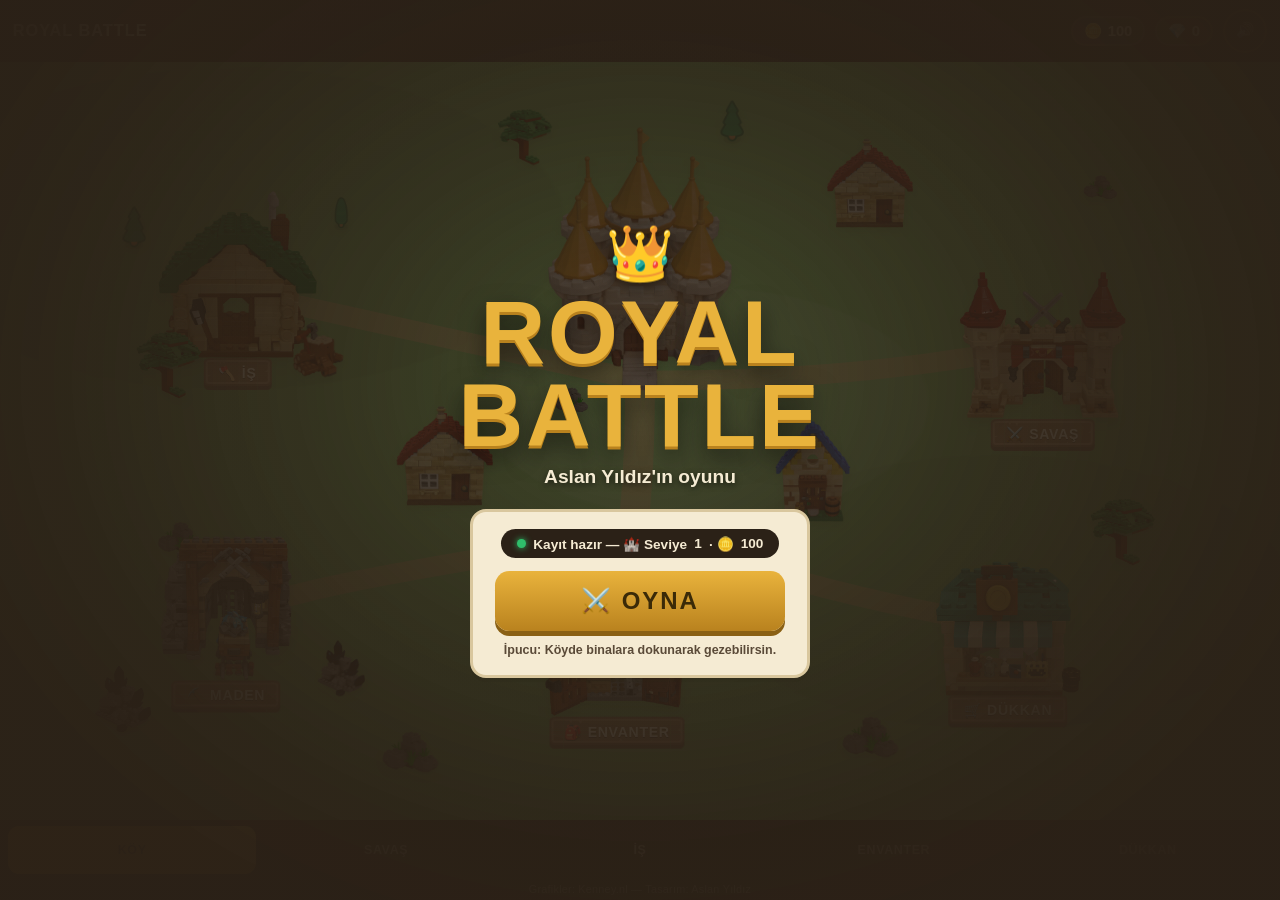
<file: index.html>
<!DOCTYPE html>
<html lang="tr">
<head>
<meta charset="utf-8">
<meta name="viewport" content="width=device-width, initial-scale=1, viewport-fit=cover, user-scalable=no">
<meta name="apple-mobile-web-app-capable" content="yes">
<meta name="apple-mobile-web-app-status-bar-style" content="black-translucent">
<meta name="apple-mobile-web-app-title" content="Royal Battle">
<meta name="theme-color" content="#2B2117">
<title>Royal Battle</title>
<link rel="icon" href="favicon.svg" type="image/svg+xml">
<link rel="icon" href="favicon-32.png" sizes="32x32" type="image/png">
<link rel="apple-touch-icon" href="apple-touch-icon.png">
<link rel="manifest" href="site.webmanifest">
<link rel="stylesheet" href="css/game.css">
<script type="importmap">
{"imports": {"three": "./vendor/three.module.js",
             "three/addons/loaders/GLTFLoader.js": "./vendor/GLTFLoader.js"}}
</script>
</head>
<body>
<div id="intro">
  <video autoplay muted loop playsinline src="assets/hero-video.mp4" aria-hidden="true"></video>
  <div class="intro-inner">
    <div class="intro-crown">👑</div>
    <h1 class="intro-logo">Royal<br>Battle</h1>
    <p class="intro-tag">Aslan Yıldız'ın oyunu</p>
    <div class="intro-panel panel">
      <p class="intro-pill"><span class="dot"></span>Kayıt hazır — 🏰 Seviye <b id="intro-seviye">1</b> · 🪙 <b id="intro-altin">0</b></p>
      <button class="bigbtn intro-oyna" id="oyna-btn" type="button">⚔️ Oyna</button>
      <p class="intro-tip">İpucu: Köyde binalara dokunarak gezebilirsin.</p>
    </div>
  </div>
</div>
<div id="hud">
  <span class="logo">Royal Battle</span>
  <span class="pill" id="hud-gold">🪙 <b id="gold-n">0</b></span>
  <span class="pill" id="hud-gem">💎 <b id="gem-n">0</b></span>
  <button class="pill" id="ses-btn" type="button" aria-label="Sesi aç veya kapat">🔊</button>
</div>
<main>
  <section class="screen" id="s-koy"><div id="village-map"></div></section>
  <section class="screen" id="s-savas"><canvas id="battle-canvas"></canvas><div id="battle-ui"></div></section>
  <section class="screen" id="s-is"><div id="wood-ui"></div></section>
  <section class="screen" id="s-envanter"><div id="inv-ui"></div></section>
  <section class="screen" id="s-dukkan"><div id="shop-ui"></div></section>
  <section class="screen" id="s-maden"><div id="mine-ui"></div></section>
</main>
<nav id="tabs">
  <button data-s="s-koy">Köy</button><button data-s="s-savas">Savaş</button>
  <button data-s="s-is">İş</button><button data-s="s-envanter">Envanter</button>
  <button data-s="s-dukkan">Dükkan</button>
</nav>
<footer id="credits">Grafikler: Kenney.nl — Tasarım: Aslan Yıldız</footer>
<script type="module" src="js/main.js"></script>
</body>
</html>
</file>
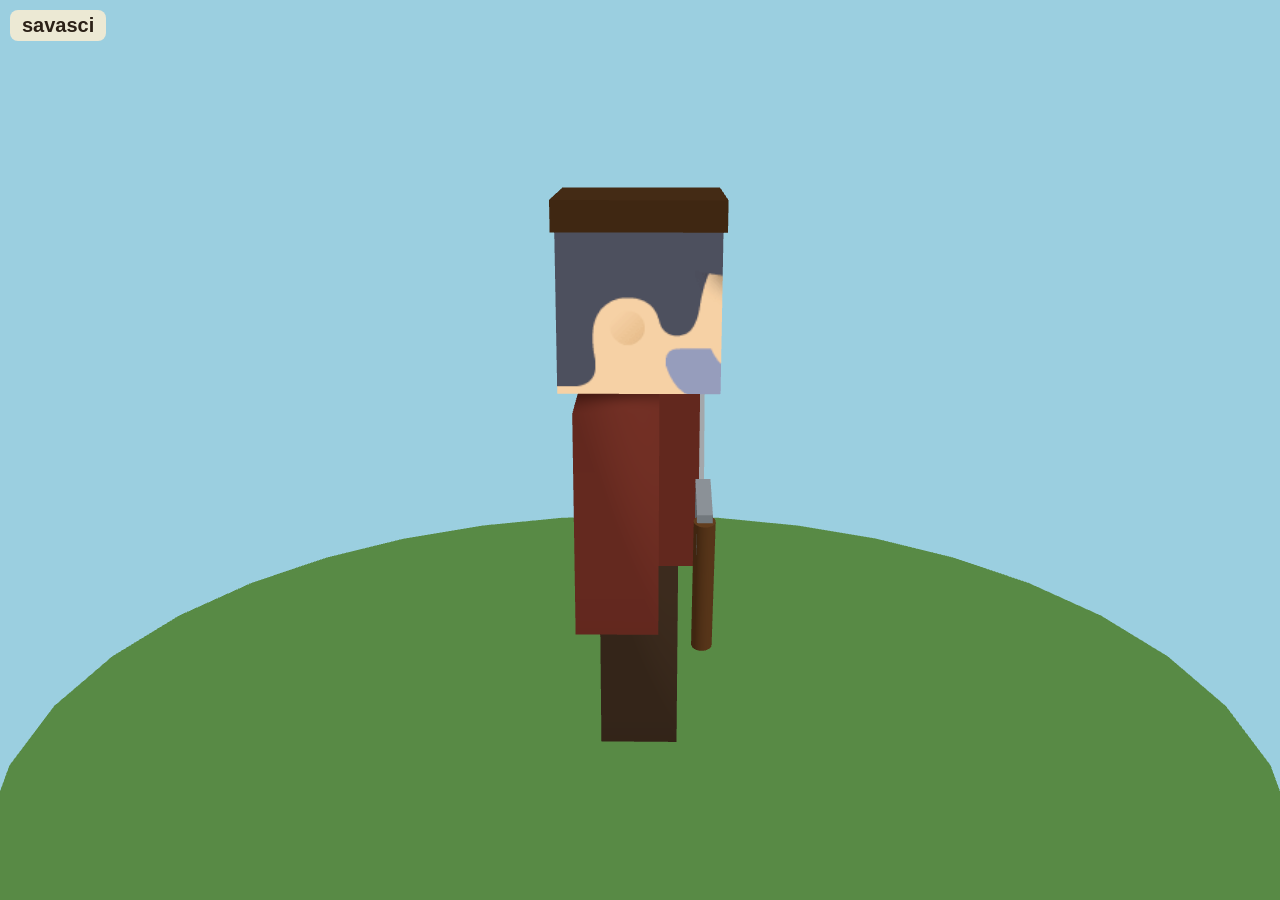
<file: charviewer.html>
<!DOCTYPE html>
<html lang="tr">
<head><meta charset="utf-8"><title>Karakter Görüntüleyici</title>
<style>html,body{margin:0;height:100%;background:#9BCFE0}canvas{width:100%;height:100%;display:block}
#ad{position:fixed;top:10px;left:10px;font:900 20px sans-serif;color:#2B2117;background:rgba(245,235,211,.9);padding:4px 12px;border-radius:8px}</style>
<script type="importmap">
{"imports": {"three": "./vendor/three.module.js",
             "three/addons/loaders/GLTFLoader.js": "./vendor/GLTFLoader.js"}}
</script>
</head>
<body>
<div id="ad"></div>
<canvas id="c"></canvas>
<pre id="log" style="position:fixed;bottom:0;left:0;margin:0;background:rgba(255,255,255,.85);font-size:11px"></pre>
<script>
window.dlog = m => { document.getElementById('log').textContent += m + '\n'; };
window.onerror = (m, s, l) => dlog('HATA: ' + m + ' @' + s + ':' + l);
window.addEventListener('unhandledrejection', e => dlog('REJ: ' + (e.reason?.message ?? e.reason)));
</script>
<script type="module">
import * as THREE from 'three';
import { buildCharacter } from './js/characters/builder.js';

const id = new URLSearchParams(location.search).get('id') ?? 'savasci';
document.getElementById('ad').textContent = id;
const canvas = document.getElementById('c');
const renderer = new THREE.WebGLRenderer({ canvas, antialias: true });
renderer.setSize(innerWidth, innerHeight, false);
const scene = new THREE.Scene(); scene.background = new THREE.Color(0x9bcfe0);
scene.add(new THREE.AmbientLight(0xffffff, 0.8));
const sun = new THREE.DirectionalLight(0xffffff, 1.3); sun.position.set(4, 8, 6); scene.add(sun);
const ground = new THREE.Mesh(new THREE.CircleGeometry(2.2, 32), new THREE.MeshLambertMaterial({ color: 0x74b35c }));
ground.rotation.x = -Math.PI / 2; scene.add(ground);
const camera = new THREE.PerspectiveCamera(40, innerWidth / innerHeight, 0.1, 100);
camera.position.set(0, 2.2, 4.2); camera.lookAt(0, 1, 0);
const karakter = await buildCharacter(id);
scene.add(karakter);
renderer.setAnimationLoop(t => {
  karakter.rotation.y = t / 1600;
  renderer.render(scene, camera);
});
</script>
</body>
</html>
</file>
<file: css/game.css>
/* css/game.css — mockup paletinden türetildi. Tek tema: gündüz köy. */
:root{
  --sky:#9BCFE0; --grass:#74B35C; --grass2:#69A552;
  --ink:#2B2117; --ink-soft:#5A4A38;
  --parch:#F5EBD3; --parch-edge:#D9C79E;
  --wood:#A0693A; --wood-dark:#7C4E28;
  --gold:#E9B33C; --gold-dark:#B9821E;
  --gem:#2FBE6B; --gem-dark:#1E8F4E;
  --stone:#AEB6BD; --danger:#D96C4F; --ghost:#6B5AE0;
}
*{box-sizing:border-box; -webkit-tap-highlight-color:transparent; touch-action:manipulation}
html,body{margin:0;height:100%}
body{
  background:var(--sky); color:var(--ink);
  font-family:"Avenir Next","Trebuchet MS",-apple-system,"Segoe UI",sans-serif;
  display:flex; flex-direction:column; height:100dvh; overflow:hidden;
  user-select:none; -webkit-user-select:none;
}

/* ---- HUD ---- */
#hud{
  display:flex; align-items:center; gap:.6rem;
  padding:.55rem .8rem; background:var(--ink); color:var(--parch); z-index:5; flex:none;
}
#hud .logo{font-weight:900; letter-spacing:.06em; text-transform:uppercase; font-size:1.02rem}
#hud .pill{
  display:flex; align-items:center; gap:.35rem; background:#3E3323; border-radius:2rem;
  padding:.25rem .7rem; font-weight:800; font-variant-numeric:tabular-nums;
  font-size:.92rem; border:2px solid #57472F;
}
#hud-gold{margin-left:auto}
#ses-btn{
  min-width:44px; min-height:44px; justify-content:center; padding:.25rem .5rem;
  color:inherit; font-family:inherit; font-size:1.2rem; line-height:1; cursor:pointer;
}
#ses-btn.kapali{opacity:.55}

/* ---- ekranlar ---- */
main{flex:1; position:relative; min-height:0}
.screen{display:none; position:absolute; inset:0}
.screen.active{display:block}
#s-koy.active,#s-savas.active{overflow:hidden}
#s-is.active,#s-envanter.active,#s-dukkan.active,#s-maden.active{overflow-y:auto; -webkit-overflow-scrolling:touch}
#s-is,#s-envanter,#s-dukkan,#s-maden{padding:.9rem}
#battle-canvas{width:100%; height:100%; display:block}

/* ---- 2D köy haritası ---- */
#village-map{
  position:absolute; inset:0; display:flex; overflow:hidden;
  background:
    radial-gradient(42% 34% at 18% 22%, rgba(0,0,0,.06) 0 62%, transparent 63%),
    radial-gradient(38% 30% at 78% 70%, rgba(0,0,0,.05) 0 60%, transparent 61%),
    radial-gradient(30% 26% at 55% 45%, rgba(255,255,255,.07) 0 58%, transparent 59%),
    var(--grass);
}
#vboard{position:relative; width:min(100%,1150px); height:min(100%,760px); margin:auto}
.vpath{position:absolute; inset:0; width:100%; height:100%}
.vpath path{fill:none; stroke:#CBA76B; stroke-width:2.6; stroke-linecap:round; opacity:.6}
.decor{position:absolute; transform:translate(-50%,-50%); pointer-events:none;
  filter:drop-shadow(0 4px 4px rgba(43,33,23,.15))}
.bldg{
  position:absolute; transform:translate(-50%,-50%);
  appearance:none; border:none; background:none; padding:0; cursor:pointer; font:inherit;
  display:flex; flex-direction:column; align-items:center; min-width:44px; min-height:44px;
}
.bldg img{width:100%; display:block; filter:drop-shadow(0 6px 6px rgba(43,33,23,.2));
  transition:transform .15s ease-out}
.bldg:hover img{transform:scale(1.07)}
.bldg .plaque{
  display:block; margin-top:-.15rem; padding:.45rem .95rem .55rem; white-space:nowrap;
  border-image:url("../assets/kenney/ui-rpg/buttonLong_brown.png") 14 fill / 14px stretch;
  color:#FFF3DC; font-weight:900; font-size:clamp(.66rem,1.7vmin,.88rem);
  text-transform:uppercase; letter-spacing:.05em; text-shadow:0 1px 0 rgba(43,33,23,.5);
}
.bldg:active img{transform:scale(.97)}
.bldg:active .plaque{
  border-image-source:url("../assets/kenney/ui-rpg/buttonLong_brown_pressed.png");
  transform:translateY(2px);
}
#s-savas{display:none}
#s-savas.active{display:flex; flex-direction:column}
#s-savas canvas{flex:1; min-height:0}
#battle-ui{flex:none; background:rgba(43,33,23,.92); padding:.4rem .5rem}

h2{margin:.1rem 0 .6rem; font-size:1.25rem; font-weight:900; text-transform:uppercase; letter-spacing:.05em}
h2 small{display:block; font-size:.78rem; font-weight:600; letter-spacing:0; text-transform:none; color:var(--ink-soft); margin-top:.15rem}

.panel{
  background:var(--parch); border:3px solid var(--parch-edge); border-radius:1rem;
  padding:.9rem; box-shadow:0 4px 0 rgba(43,33,23,.15);
}
.map-hint{font-size:.8rem; color:var(--ink-soft); text-align:center}

/* ---- odun kesme ---- */
.forest{display:grid; grid-template-columns:repeat(auto-fill,minmax(96px,1fr)); gap:.7rem}
.log{
  appearance:none; border:none; cursor:pointer; font:inherit;
  background:linear-gradient(var(--wood),var(--wood-dark)); border-radius:.8rem; height:86px;
  box-shadow:0 4px 0 #5C3A1C; position:relative; display:flex; align-items:center; justify-content:center;
}
.log::before{content:""; width:44px; height:44px; border-radius:50%;
  background:radial-gradient(circle,#E8CFA0 18%,#C89B62 19% 42%,#E8CFA0 43% 58%,#C89B62 59%); border:3px solid #5C3A1C}
.log.cut{background:var(--grass2); box-shadow:none; cursor:default}
.log.cut::before{opacity:.25}
.log .chip{position:absolute; top:-6px; right:-4px; background:var(--gold); color:#3A2A08; font-weight:900; font-size:.68rem; border-radius:.6rem; padding:.1rem .4rem; opacity:0; transform:translateY(6px); transition:.25s}
.log.cut .chip{opacity:1; transform:translateY(0)}

/* ---- maden ---- */
.mine{display:grid; grid-template-columns:repeat(auto-fill,minmax(96px,1fr)); gap:.7rem}
.rock{
  appearance:none; border:none; cursor:pointer; font:inherit;
  background:linear-gradient(#8E96A0,#5F6873); border-radius:.8rem; height:86px;
  box-shadow:0 4px 0 #3E454E; position:relative; display:flex; align-items:center; justify-content:center;
}
.rock::before{content:""; width:46px; height:40px; background:#AEB6BD;
  clip-path:polygon(18% 100%,0 55%,22% 8%,62% 0,100% 34%,86% 92%); border-radius:.2rem}
.rock::after{content:""; position:absolute; width:14px; height:14px; border-radius:50%;
  background:radial-gradient(circle,#8FE3FF 30%,#39A9D4 70%); opacity:0; transition:.2s}
.rock.hit1::before{transform:rotate(-4deg) scale(.94)}
.rock.hit2::before{transform:rotate(5deg) scale(.86); filter:brightness(.9)}
.rock.hit2::after{opacity:.6}
.rock.broken{background:var(--grass2); box-shadow:none; cursor:default}
.rock.broken::before{opacity:.25; transform:scale(.7)}
.rock.broken::after{opacity:0}
.rock .chip{position:absolute; top:-6px; right:-4px; background:var(--gold); color:#3A2A08; font-weight:900; font-size:.68rem; border-radius:.6rem; padding:.1rem .4rem; opacity:0; transform:translateY(6px); transition:.25s}
.rock.broken .chip{opacity:1; transform:translateY(0)}

/* ---- envanter ---- */
.invmeta{display:flex; gap:.8rem; font-size:.8rem; font-weight:700; color:var(--ink-soft); margin-bottom:.6rem}
.slots{display:grid; grid-template-columns:repeat(auto-fill,minmax(88px,1fr)); gap:.6rem}
.slot{
  background:var(--parch); border:3px solid var(--parch-edge); border-radius:.7rem; min-height:118px;
  display:flex; flex-direction:column; align-items:center; justify-content:center; gap:.15rem;
  font-weight:800; font-size:.72rem; text-align:center; padding:.3rem;
}
.slot .sell{
  appearance:none; border:none; cursor:pointer; font:inherit; font-weight:900; font-size:.66rem;
  background:linear-gradient(var(--gold),var(--gold-dark)); color:#3A2A08; border-radius:.5rem;
  padding:.35rem .5rem; min-height:32px; min-width:44px; box-shadow:0 2px 0 #8A6014; margin-top:.15rem;
}
.slot .ico{font-size:1.7rem; line-height:1}
.slot .qty{font-variant-numeric:tabular-nums; background:var(--ink); color:var(--parch); border-radius:.5rem; padding:.05rem .45rem; font-size:.66rem}
.slot.empty{background:rgba(245,235,211,.45); border-style:dashed; color:var(--ink-soft); font-weight:600}

/* ---- dükkan ---- */
.cards{display:grid; grid-template-columns:repeat(auto-fill,minmax(200px,1fr)); gap:.8rem}
.card{
  background:var(--parch); border:3px solid var(--parch-edge); border-radius:1rem; overflow:hidden;
  display:flex; flex-direction:column; box-shadow:0 4px 0 rgba(43,33,23,.15);
}
.card.ultra{border-color:var(--gold-dark); box-shadow:0 4px 0 rgba(185,130,30,.5)}
.card.invis{background:#241F33; border-color:var(--ghost); color:#E8E4FF; box-shadow:0 4px 0 rgba(107,90,224,.5)}
.card img{width:100%; aspect-ratio:4/5; object-fit:cover; object-position:center top; background:#fff}
.card.invis img{opacity:.78}
.card .body{padding:.6rem .7rem .7rem; display:flex; flex-direction:column; gap:.45rem; flex:1}
.card .name{font-weight:900; text-transform:uppercase; letter-spacing:.04em; font-size:.95rem; display:flex; align-items:center; gap:.4rem; flex-wrap:wrap}
.badge{font-size:.56rem; font-weight:900; letter-spacing:.1em; padding:.14rem .4rem; border-radius:.45rem; text-transform:uppercase}
.badge.n{background:var(--stone); color:#2B2117}
.badge.u{background:var(--gold); color:#3A2A08}
.badge.i{background:var(--ghost); color:#fff}
.stats{display:flex; gap:.35rem}
.stat{flex:1; text-align:center; background:rgba(43,33,23,.08); border-radius:.5rem; padding:.25rem 0; font-variant-numeric:tabular-nums}
.card.invis .stat{background:rgba(255,255,255,.12)}
.stat b{display:block; font-size:.95rem}
.stat i{font-style:normal; font-size:.56rem; font-weight:800; letter-spacing:.08em; opacity:.7}
.buy{
  margin-top:auto; appearance:none; border:none; cursor:pointer; font:inherit; font-weight:900; letter-spacing:.05em;
  border-radius:.7rem; padding:.6rem; min-height:44px; display:flex; align-items:center; justify-content:center; gap:.4rem; font-size:.85rem;
}
.buy.gold{background:linear-gradient(var(--gold),var(--gold-dark)); color:#3A2A08; box-shadow:0 3px 0 #8A6014}
.buy.gem-b{background:linear-gradient(var(--gem),var(--gem-dark)); color:#06301A; box-shadow:0 3px 0 #14663A}
.buy.owned{background:rgba(43,33,23,.15); color:var(--ink-soft); box-shadow:none; cursor:default}
.card.invis .buy.owned{background:rgba(255,255,255,.15); color:#CFC8F5}

/* ---- savaş UI ---- */
.elixrow{display:flex; align-items:center; gap:.45rem; padding:.15rem .15rem .35rem; font-size:1rem}
.elixbar{flex:1; height:14px; background:#241F33; border-radius:1rem; overflow:hidden; border:2px solid #57472F}
.elixbar .fill{height:100%; width:0; background:linear-gradient(90deg,#B45AE0,#E86ED8); border-radius:1rem}
.elixn{color:#E8B7F2; font-weight:900; font-size:.9rem; min-width:1.3rem; text-align:center; font-variant-numeric:tabular-nums}
.handrow{display:flex; gap:.6rem; overflow-x:auto; padding:.35rem .1rem .4rem}
.minicard{
  flex:none; width:86px; background:var(--parch); border:3px solid var(--parch-edge); border-radius:.7rem;
  padding:.35rem; text-align:center; font-size:.62rem; font-weight:800; min-height:44px;
  position:relative; cursor:pointer;
}
.minicard .cost{
  position:absolute; top:-8px; left:-8px; width:24px; height:24px; border-radius:50%; z-index:1;
  background:radial-gradient(circle at 35% 30%,#E86ED8,#8D3FD4); color:#fff; font-weight:900; font-size:.8rem;
  display:flex; align-items:center; justify-content:center; border:2px solid var(--parch);
}
.minicard.selected{border-color:var(--gold); box-shadow:0 0 0 3px var(--gold)}
.minicard.used{opacity:.35}
.minicard.pahali{opacity:.45}
.minicard img{width:100%; aspect-ratio:3/4; object-fit:cover; object-position:top; border-radius:.4rem; background:#fff}
.actrow{display:flex; gap:.5rem; flex-wrap:wrap; padding:.2rem .1rem}
.actbtn{
  appearance:none; border:none; cursor:pointer; font:inherit; font-weight:900; font-size:.78rem;
  background:linear-gradient(var(--gem),var(--gem-dark)); color:#06301A; border-radius:.7rem;
  padding:.5rem .8rem; min-height:44px; box-shadow:0 3px 0 #14663A;
}
.actbtn[data-top]{background:linear-gradient(var(--danger),#A94A32); color:#fff; box-shadow:0 3px 0 #7C3320}
.actbtn:disabled{opacity:.4; box-shadow:none; cursor:default}
.actbtn.selected{outline:3px solid var(--gold); outline-offset:2px}
.bigbtn{
  appearance:none; border:none; cursor:pointer; font:inherit; font-weight:900; text-transform:uppercase; letter-spacing:.08em;
  background:linear-gradient(var(--gold),var(--gold-dark)); color:#3A2A08; font-size:1.05rem;
  border-radius:.9rem; padding:.85rem 1.4rem; min-height:48px; box-shadow:0 5px 0 #8A6014;
}
.bigbtn:active{transform:translateY(3px); box-shadow:0 2px 0 #8A6014}
.victory{
  position:absolute; left:50%; top:40%; transform:translate(-50%,-50%); z-index:6;
  text-align:center; background:var(--ink); color:var(--parch); border-radius:1rem; padding:1.2rem 1.5rem;
  box-shadow:0 8px 24px rgba(0,0,0,.4); min-width:260px;
}
.victory b{font-size:1.3rem; letter-spacing:.08em; text-transform:uppercase; display:block; color:var(--gold); margin-bottom:.4rem}

/* ---- karşılama (intro) ---- */
#intro{
  position:fixed; inset:0; z-index:200; display:flex; align-items:center; justify-content:center;
  background:radial-gradient(ellipse at 50% 42%, rgba(43,33,23,.45) 0%, rgba(43,33,23,.9) 78%);
  padding:1rem; overflow-y:auto;
}
#intro video{position:absolute; inset:0; width:100%; height:100%; object-fit:cover}
#intro::after{content:""; position:absolute; inset:0; z-index:0; pointer-events:none;
  background:radial-gradient(ellipse at 50% 42%, rgba(43,33,23,.45) 0%, rgba(43,33,23,.88) 82%)}
@media (prefers-reduced-motion:reduce){#intro video{display:none}}
.intro-inner{display:flex; flex-direction:column; align-items:center; text-align:center; gap:.4rem; position:relative; z-index:1}
.intro-crown{font-size:clamp(2.2rem,7vmin,3.4rem); filter:drop-shadow(0 4px 8px rgba(0,0,0,.5))}
.intro-logo{
  margin:0; text-transform:uppercase; line-height:.92; letter-spacing:.03em;
  font-weight:900; font-size:clamp(3rem,13vmin,5.6rem); color:var(--gold);
  text-shadow:0 3px 0 var(--gold-dark), 0 10px 24px rgba(0,0,0,.55);
  text-wrap:balance;
}
.intro-tag{margin:.2rem 0 .9rem; color:var(--parch); font-weight:800; font-size:clamp(.95rem,2.6vmin,1.2rem); text-shadow:0 2px 6px rgba(0,0,0,.6)}
.intro-panel{display:flex; flex-direction:column; align-items:center; gap:.8rem; padding:1.1rem 1.4rem; min-width:min(340px,86vw)}
.intro-pill{
  margin:0; display:flex; align-items:center; gap:.45rem; background:var(--ink); color:var(--parch);
  border-radius:2rem; padding:.4rem .95rem; font-weight:700; font-size:.85rem;
}
.intro-pill .dot{width:.6rem; height:.6rem; border-radius:50%; background:var(--gem); box-shadow:0 0 6px var(--gem)}
.intro-oyna{font-size:clamp(1.15rem,3.4vmin,1.5rem); padding:1rem 3.2rem; width:100%}
.intro-tip{margin:0; font-size:.78rem; color:var(--ink-soft); font-weight:600}

/* ---- sekmeler ---- */
#tabs{
  flex:none; display:flex; background:var(--ink);
  padding:.4rem .5rem calc(.4rem + env(safe-area-inset-bottom)); gap:.35rem; z-index:5;
}
#tabs button{
  flex:1; appearance:none; border:none; cursor:pointer; font:inherit; font-weight:900; font-size:.78rem;
  text-transform:uppercase; letter-spacing:.05em; color:#B7A88C; background:transparent;
  border-radius:.7rem; padding:.7rem .2rem; min-height:48px;
}
#tabs button.active{background:var(--gold); color:#3A2A08}
#tabs button:focus-visible,.bigbtn:focus-visible,.log:focus-visible,.rock:focus-visible,.buy:focus-visible,.bldg:focus-visible{outline:3px solid var(--gem); outline-offset:2px}

#credits{
  flex:none; font-size:.68rem; color:#B7A88C; background:var(--ink); text-align:center;
  padding:.15rem 0 .3rem; letter-spacing:.02em;
}
@media (prefers-reduced-motion:reduce){*{animation:none!important; transition:none!important}}
</file>
